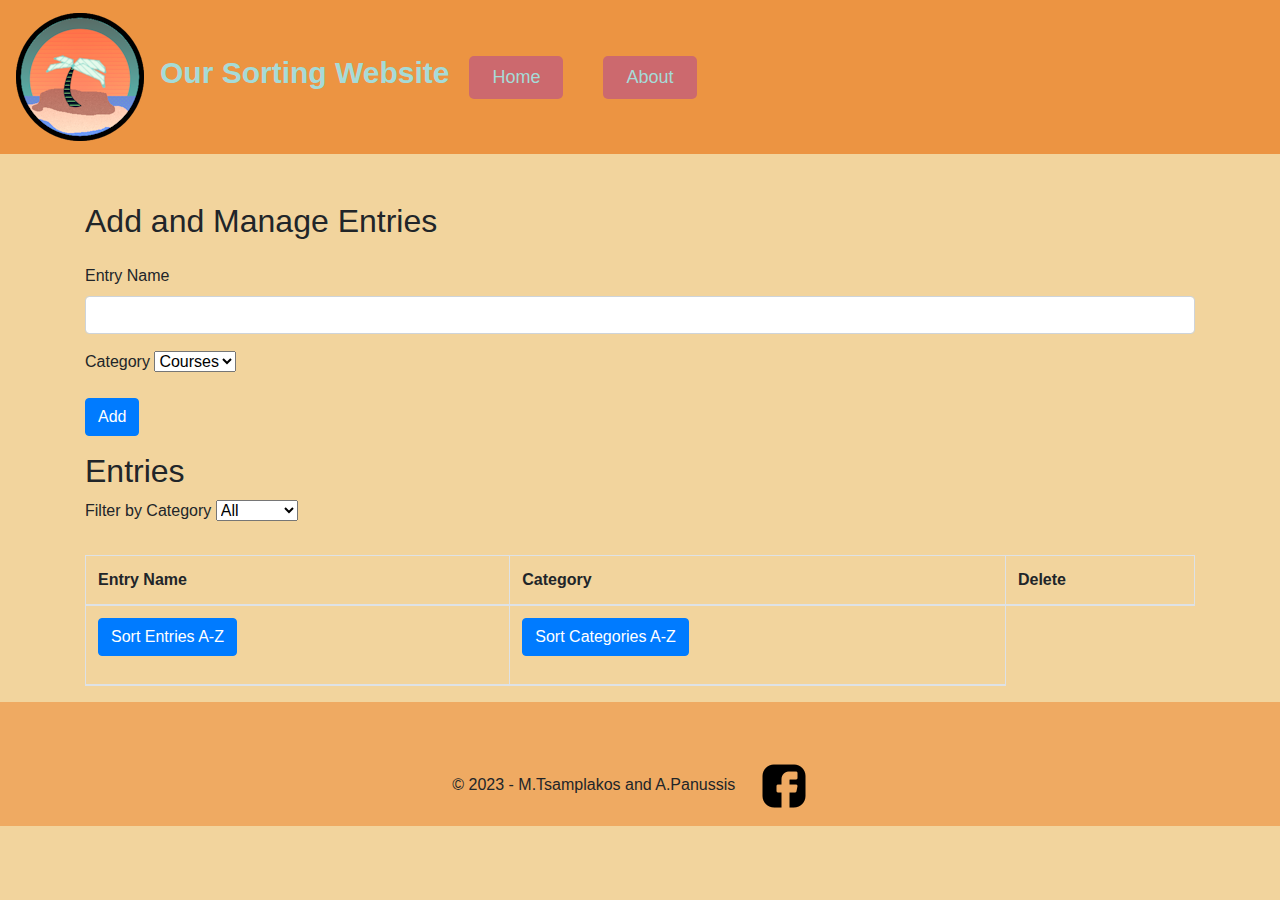
<file: index.html>
<!DOCTYPE html>
<html>
<head>
    <title>Listing Website</title>
    <meta name="description" content="Add and manage your favorite courses, movies, sports, etc.">
    <meta name="keywords" content="courses, movies, sports">
    <meta name="viewport" content="width=device-width, initial-scale=1">
    <!-- Bootstrap CSS -->
    <link rel="stylesheet" href="https://stackpath.bootstrapcdn.com/bootstrap/4.3.1/css/bootstrap.min.css">
    <!-- Custom CSS -->
    <link rel="stylesheet" href="style.css">
</head>
<body>

    <header class="sticky-top">
       <!-- Navigation bar with logo and menu items -->
        <nav class="navbar navbar-expand-lg">
            <!-- Logo with link to home page -->
            <a class="navbar-brand" href="index.html">
                <img src="images/PalmtreeLogoDraft-50-PAlex.png" class="img-fluid" alt="Our Sorting Website"> <!--Added some personal logo I created months ago and wrapped the index.html page on it. - Panussis-->
            </a>
            <!-- Hamburger menu for mobile view -->
            <button class="navbar-toggler" type="button" data-toggle="collapse" data-target="#navbarNav" aria-controls="navbarNav" aria-expanded="false" aria-label="Toggle navigation">
                <span class="navbar-toggler-icon">
                    <img src="images/icons8-double-down-48_EDITEDv1.png" class="center" alt="Menu"> <!--Added a double arrow icon I created to display overt the button for a bit better user experience. - Panussis-->
                </span>
            </button>
            <h1> <!-- The <h1> element's properties handled by CSS for modularity.-->
                Our Sorting Website
            </h1>
            <!-- Collapsible menu items -->
            <div class="collapse navbar-collapse" id="navbarNav">
                <ul class="navbar-nav">
                    <li class="nav-item active">
                        <a class="nav-link" href="index.html">Home <span class="sr-only">(current)</span></a>
                    </li>
                    <li class="nav-item">
                        <a class="nav-link" href="about.html">About</a>
                    </li>
                </ul>
            </div>
        </nav>
    </header>

    <div class="container mt-5">
        <!-- Section for adding new entries -->
        <h2 class="mb-4">Add and Manage Entries</h2>
        <!-- Form for adding new entries -->
        <form id="addForm" class="mb-3">
            <!-- Input for entry name -->
            <div class="mb-3">
                <label for="entryName" class="form-label">Entry Name</label>
                <input type="text" class="form-control" id="entryName" required>
            </div>
            <!-- Dropdown for selecting category -->
            <div class="mb-3">
                <label for="category" class="form-label">Category</label>
                <select class="form-select" id="category" required>
                    <option value="courses">Courses</option>
                    <option value="movies">Movies</option>
                    <option value="sports">Sports</option>
                </select>
            </div>
            <!-- Button to submit new entry -->
            <button type="submit" class="btn btn-primary">Add</button>
        </form>

        <h2>Entries</h2>
        <!-- Dropdown for filtering entries by category -->
        <div class="mb-4">
            <label for="sortCategory" class="form-label">Filter by Category</label> <!--Minor symantical alteration - Panussis -->
            <select class="form-select" id="sortCategory">
                <option value="all">All</option>
                <option value="courses">Courses</option>
                <option value="movies">Movies</option>
                <option value="sports">Sports</option>
            </select>
        </div>
        <!-- Table for displaying entries -->
        <table id="entriesTable" class="table table-bordered table-striped">
            <thead>
                <tr>
                    <th scope="col">Entry Name</th>
                    <th scope="col">Category</th>
                    <th scope="col">Delete</th>
                </tr>
                <tr>
                    <th scope="col">
                        <!-- Added Alphabetical sorting option for Entry Names. - Panussis -->
                        <p>
                            <button id="btnSortAZEntries" class="btn btn-primary" type="button">Sort Entries A-Z</button>
                        </p>
                    </th>
                    <th scope="col">
                        <!-- Added Alphabetical sorting option for Categories. - Panussis -->
                        <p>
                            <button id="btnSortAZCategories" class="btn btn-primary" type="button">Sort Categories A-Z</button>
                        </p>
                    </th>
                </tr>
            </thead>
            <tbody>
                <!-- Entries will be added here dynamically -->
            </tbody>
        </table>
    </div>

    <footer class="text-center">
        <!-- Footer Content -->
        <!-- Footer for copyright info and a link to facebook that can be converted to a link to an actual social media contact whenever needed. - BEGIN - Panussis -->
        <div class="container-fluid text-center">
            <div class="row">
                <div class="col-md-12 pb-3" >
                    © 2023 - M.Tsamplakos and A.Panussis
                    <a class="eyeRestPadding" href="https://www.facebook.com/">
                        <img src="images/icons8-facebook-48.png" class="img-fluid" alt="Facebook"> <!--Icon downloaded from "https://icons8.com/icons/set/facebooklogo" - Panussis-->
                    </a>
                </div>
            </div>
        </div>
        
        <!-- Footer for copyright info and a link to facebook that can be converted to a link to an actual social media contact whenever needed. - END - Panussis -->
    </footer>

    <!-- jQuery, Popper.js, and Bootstrap JS -->
    <script src="https://code.jquery.com/jquery-3.3.1.slim.min.js"></script>
    <script src="https://cdnjs.cloudflare.com/ajax/libs/popper.js/1.14.7/umd/popper.min.js"></script>
    <script src="https://stackpath.bootstrapcdn.com/bootstrap/4.3.1/js/bootstrap.min.js"></script>
    <!-- Custom JS for functionality -->
    <script src="script.js"></script>
</body>
</html>
</file>
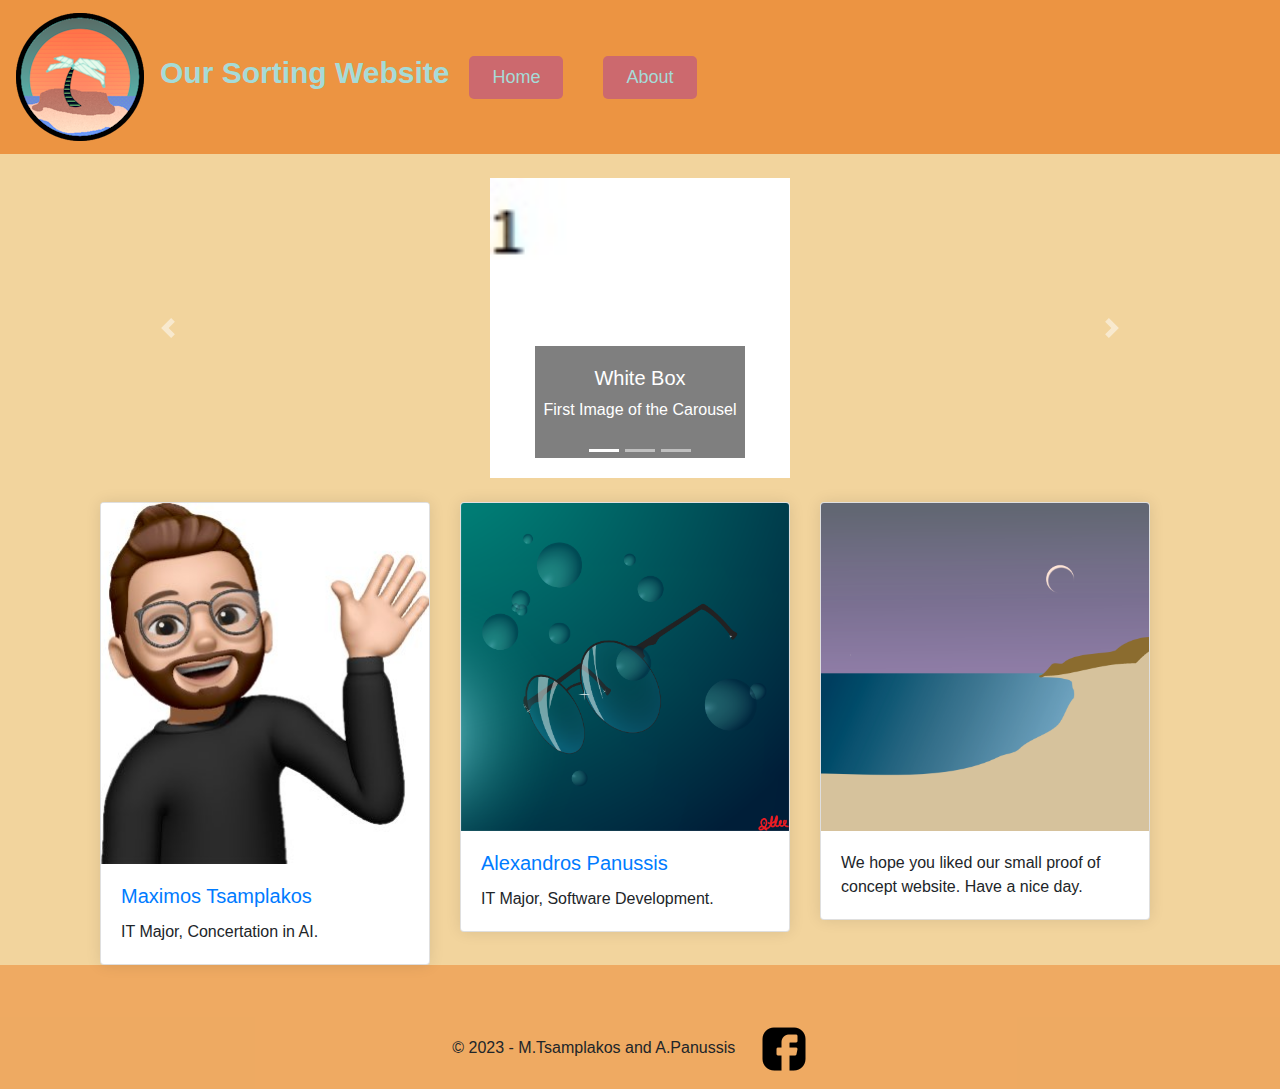
<file: about.html>
<!DOCTYPE html>
<html>
<head>
    <title>About Us - Your Website Title</title>
    <meta charset="UTF-8">
    <link rel="stylesheet" href="https://stackpath.bootstrapcdn.com/bootstrap/4.3.1/css/bootstrap.min.css">
    <link rel="stylesheet" href="style.css">
</head>
<body>
    
    <header class="sticky-top">
         <!-- Navigation bar with logo and menu items-->
        <nav class="navbar navbar-expand-lg">
            <!-- Logo with link to home page -->
            <a class="navbar-brand" href="index.html">
                <img src="images/PalmtreeLogoDraft-50-PAlex.png" class="img-fluid" alt="Our Sorting Website"> <!--Added some personal logo I created months ago and wrapped the index.html page on it. - Panussis-->
            </a>
             <!-- Hamburger menu for mobile view -->
            <button class="navbar-toggler" type="button" data-toggle="collapse" data-target="#navbarNav" aria-controls="navbarNav" aria-expanded="false" aria-label="Toggle navigation">
                <span class="navbar-toggler-icon">
                    <img src="images/icons8-double-down-48_EDITEDv1.png" class="center" alt="Menu"> <!--Added a double arrow icon I created to display overt the button for a bit better user experience. - Panussis-->
                </span>
            </button>
            <h1> <!-- The <h1> element's properties handled by CSS for modularity.-->
                Our Sorting Website
            </h1>
             <!-- Collapsible menu items -->
            <div class="collapse navbar-collapse" id="navbarNav">
                <ul class="navbar-nav">
                    <li class="nav-item">
                        <a class="nav-link" href="index.html">Home</a>
                    </li>
                    <li class="nav-item active">
                        <a class="nav-link" href="about.html">About <span class="sr-only">(current)</span></a>
                    </li>
                </ul>
            </div>
        </nav>
    </header>

    <main class="container mt-4">
        <!-- Bootstrap Carousel -->
        <div id="carousel" class="carousel slide" data-ride="carousel">
            <ol class="carousel-indicators">
                <li data-target="#carousel" data-slide-to="0" class="active"></li> <!--First slide to show when loading page-->
                <li data-target="#carousel" data-slide-to="1"></li>
                <li data-target="#carousel" data-slide-to="2"></li>
            </ol>
            <div class="carousel-inner">
                <!-- Carousel item 1 -->
                <div class="carousel-item active">
                    <img class="d-block w-100" src="images/white1.jpg" alt="First slide"> <!-- FYI changed images to make the rotation more clear as proof of concept. - Panussis-->
                    <div class="carousel-caption d-none d-md-block">
                        <h5>White Box</h5>
                        <p>First Image of the Carousel</p>
                    </div>
                </div>
                <!-- Carousel item 2 -->
                <div class="carousel-item">
                    <img class="d-block w-100" src="images/purple2.jpg" alt="Second slide">
                    <div class="carousel-caption d-none d-md-block">
                        <h5>Purple Box</h5>
                        <p>Our second Image</p>
                    </div>
                </div>
                <!-- Carousel item 3 -->
                <div class="carousel-item">
                    <img class="d-block w-100" src="images/orange3.jpg" alt="Third slide">
                    <div class="carousel-caption d-none d-md-block">
                        <h5>Orange Box</h5>
                        <p>Our third and last Image</p>
                    </div>
                </div>
            </div>
            <a class="carousel-control-prev" href="#carousel" role="button" data-slide="prev">
                <span class="carousel-control-prev-icon" aria-hidden="true"></span>
                <span class="sr-only">Previous</span>
            </a>
            <a class="carousel-control-next" href="#carousel" role="button" data-slide="next">
                <span class="carousel-control-next-icon" aria-hidden="true"></span>
                <span class="sr-only">Next</span>
            </a>
        </div>

        <!-- Grid Cards -->
        <div class="container-fluid row mt-4">

            <!-- Card 1 -->
            <div class="col-md-4">
                <div class="card">
                    <img class="card-img-top" src="images/image0.jpg" alt="Card image cap">
                    <div class="card-body">
                        <h5 class="card-title">Maximos Tsamplakos</h5>
                        <p class="card-text">IT Major, Concertation in AI.</p>
                    </div>
                </div>
            </div>

            <!-- Card 2 -->
            <div class="col-md-4">
                <div class="card">
                    <img class="card-img-top" src="images/deepSpecsV0_2-PAlex.png" alt="Card image cap">
                    <div class="card-body">
                        <h5 class="card-title">Alexandros Panussis</h5>
                        <p class="card-text">IT Major, Software Development.</p>
                    </div>
                </div>
            </div>

            <!-- Added Card 3 to complete the grid and add symetry. - Panussis -->
            <div class="col-md-4">
                <div class="card">
                    <img class="card-img-top" src="images/beach2_3_PAlex.png" alt="Card image cap">
                    <div class="card-body">
                        <p class="card-text">
                            We hope you liked our small proof of concept website.
                            Have a nice day.
                        </p>
                    </div>
                </div>
            </div>

        </div>

    </main>

    <footer>
        <!-- Footer Content -->
        <!-- Footer for copyright info and a link to facebook that can be converted to a link to an actual social media contact whenever needed. - BEGIN - Panussis -->
        <div class="container-fluid text-center">
            <div class="row">
                <div class="col-md-12 pb-3" >
                    © 2023 - M.Tsamplakos and A.Panussis
                    <a class="eyeRestPadding" href="https://www.facebook.com/">
                        <img src="images/icons8-facebook-48.png" class="img-fluid" alt="Facebook"> <!--Icon downloaded from "https://icons8.com/icons/set/facebooklogo" - Panussis-->
                    </a>
                </div>
            </div>
        </div>
        
        <!-- Footer for copyright info and a link to facebook that can be converted to a link to an actual social media contact whenever needed. - END - Panussis -->
    </footer>

    <!-- jQuery, Popper.js, and Bootstrap JS -->
    <script src="https://code.jquery.com/jquery-3.3.1.slim.min.js"></script>
    <script src="https://cdnjs.cloudflare.com/ajax/libs/popper.js/1.14.7/umd/popper.min.js"></script>
    <script src="https://stackpath.bootstrapcdn.com/bootstrap/4.3.1/js/bootstrap.min.js"></script>
</body>
</html>
</file>
<file: style.css>
/* Carousel css and card css*/

.carousel-inner {
    max-width: 300px; /* Adjust the width as needed */
    margin: auto; /* This centers the carousel if the container is bigger */
}

.carousel-caption {
    background: rgba(0, 0, 0, 0.5); /* Semi-transparent background for text */
    color: #fff;
}

.card {
    box-shadow: 0 0 15px rgba(0, 0, 0, 0.1); /* Adds a subtle shadow to cards */
}

.card-title {
    color: #007bff;
}

/*Changing some attributes (colors, margin, spacing, e.t.c.) of some assets - BEGIN - Panussis */

body{
    background-color: rgba(235, 189, 104, 0.65);
    z-index: -2;
    display: flex;  /*we set this property to"flex" and the one below to "column", to allow the body's contents to be contained and flexibly manipulated according to the shape
                    and size of the browser window. Good sources: "https://css-tricks.com/snippets/css/a-guide-to-flexbox/" , "https://dev.to/nehalahmadkhan/how-to-make-footer-stick-to-bottom-of-web-page-3i14" */
    flex-direction: column; /*Lets us decide the direction, or rather axis on which items get rearranged/moved towards. */
}

footer {            /*try to push footer to bottom of screen*/
    padding-top: 60px;
    position:relative;
    bottom:0;
    width:100%;
    height:auto;    /* Change to a set height (ex. 60 px) in case of issues */
    background-color: rgba(236, 148, 66, 0.65);
    z-index: -2;
}

h1 {
    font-family: Helvetica, Arial, sans-serif;
    font-weight: bold;
    font-size: 30px;
    text-align: center;
    color:#a6dbd7;
    margin: 3;
    padding: 3;
}

.eyeRestPadding {
    border-radius: 20px;
    margin: 20px 20px 20px 20px;
    padding-top: 20px;
    padding-bottom: auto;
}

.table {
    border-color: rgb(50, 87, 75);
    border: 4px rgb(50, 87, 75);
}

.center {
    margin-left: auto;
    margin-right: auto;
    width: 75%;
    object-fit: contain;
}
  
.navbar {
    background-color: rgb(236, 148, 66);
    z-index: 1;
}

.navbar-toggler{
    background-color: rgb(204, 105, 110);
    color:#fff;
}

.nav-item {
    border-radius: 5px;
    background-color: rgb(204, 105, 110);
    margin: auto 20px auto 20px;
}

.nav-link {
    border-width: 20px;
    border-color: rgb(50, 87, 75);
    border-left-width: 20px;
    border-right-width: 20px;
    margin-left: 15px;
    margin-right: 15px;
    font-size: large;
    color:#a6dbd7;
}

/*Changing some attributes (colors, margin, spacing, e.t.c.) of some assets - END - Panussis */
</file>
